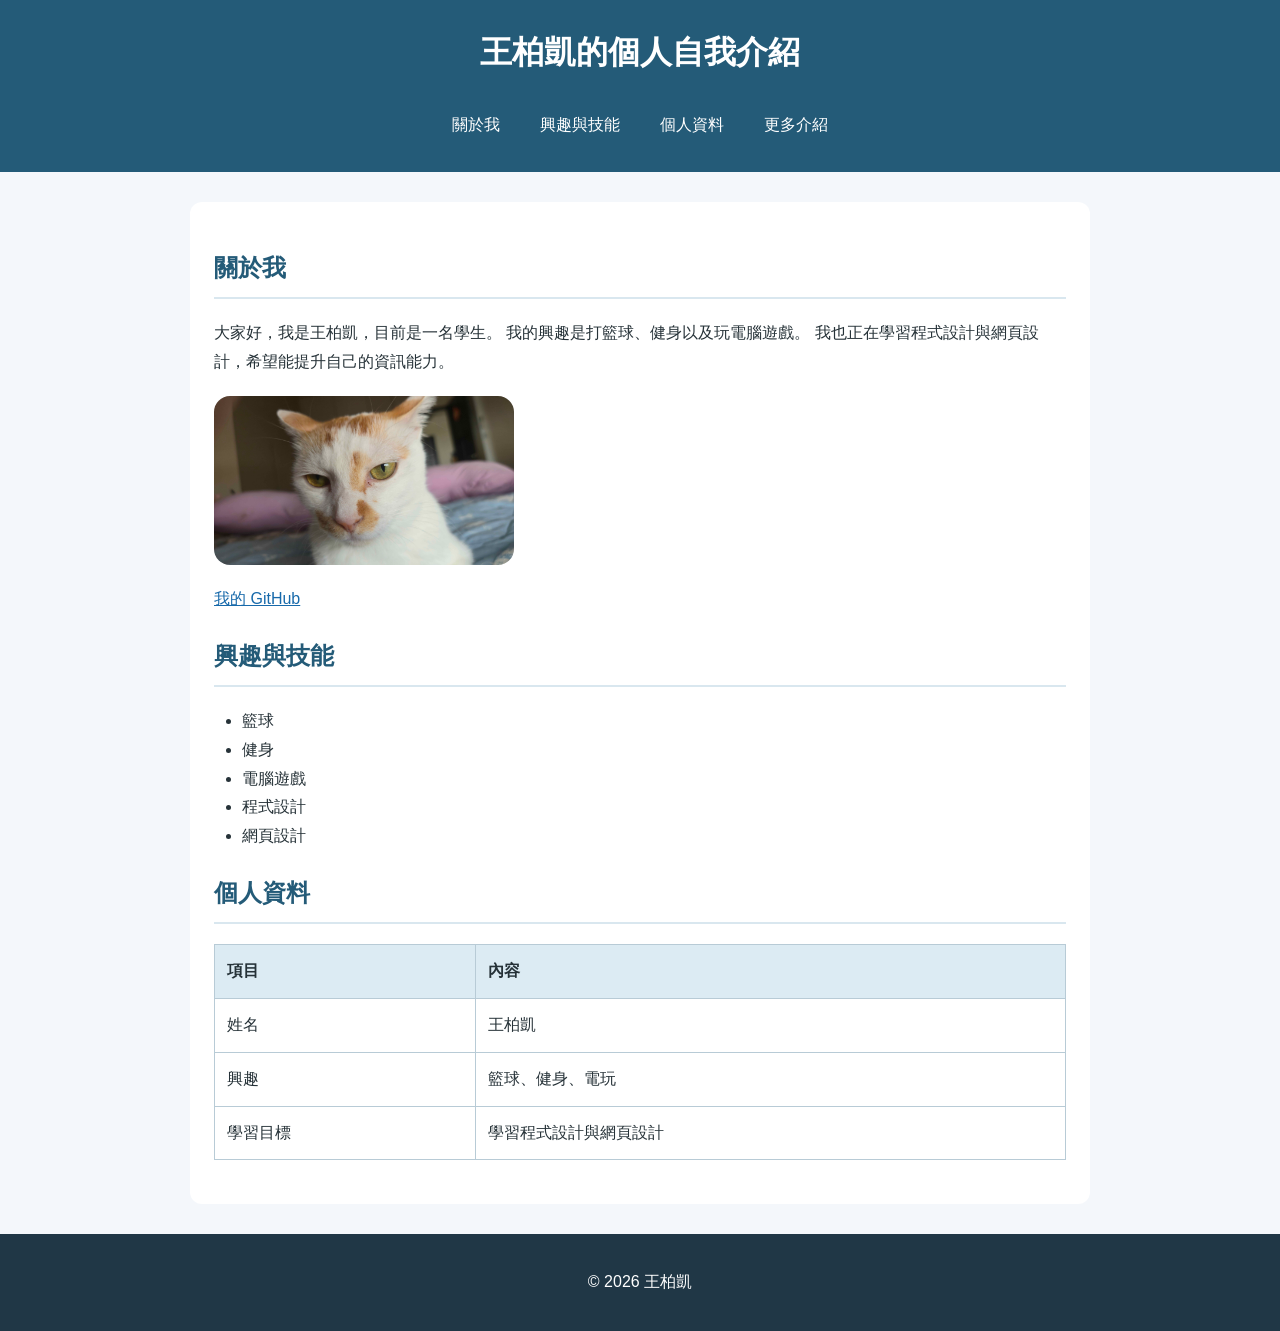
<file: index.html>
<!DOCTYPE html>
<html lang="zh-Hant">
<head>
    <meta charset="UTF-8">
    <meta name="viewport" content="width=device-width, initial-scale=1.0">
    <title>王柏凱的個人介紹</title>
    <link rel="stylesheet" href="style.css">
    
</head>

<body>

<header>
    <h1>王柏凱的個人自我介紹</h1>

    <nav>
        <a href="#about">關於我</a>
        <a href="#skills">興趣與技能</a>
        <a href="#info">個人資料</a>
        <a href="about.html">更多介紹</a>
    </nav>
</header>

<main>

<section id="about">
    <h2>關於我</h2>

    <p>
        大家好，我是王柏凱，目前是一名學生。
        我的興趣是打籃球、健身以及玩電腦遊戲。
        我也正在學習程式設計與網頁設計，希望能提升自己的資訊能力。
    </p>

    <img src="me.jpg" alt="王柏凱的個人照片" width="300">

    <p>
        <a href="https://github.com/" target="_blank">我的 GitHub</a>
    </p>
</section>

<section id="skills">
    <h2>興趣與技能</h2>

    <ul>
        <li>籃球</li>
        <li>健身</li>
        <li>電腦遊戲</li>
        <li>程式設計</li>
        <li>網頁設計</li>
    </ul>
</section>

<section id="info">
    <h2>個人資料</h2>

    <table border="1">
        <tr>
            <th>項目</th>
            <th>內容</th>
        </tr>
        <tr>
            <td>姓名</td>
            <td>王柏凱</td>
        </tr>
        <tr>
            <td>興趣</td>
            <td>籃球、健身、電玩</td>
        </tr>
        <tr>
            <td>學習目標</td>
            <td>學習程式設計與網頁設計</td>
        </tr>
    </table>
</section>

</main>

<footer>
    <p>© 2026 王柏凱</p>
</footer>

</body>
</html>
</file>
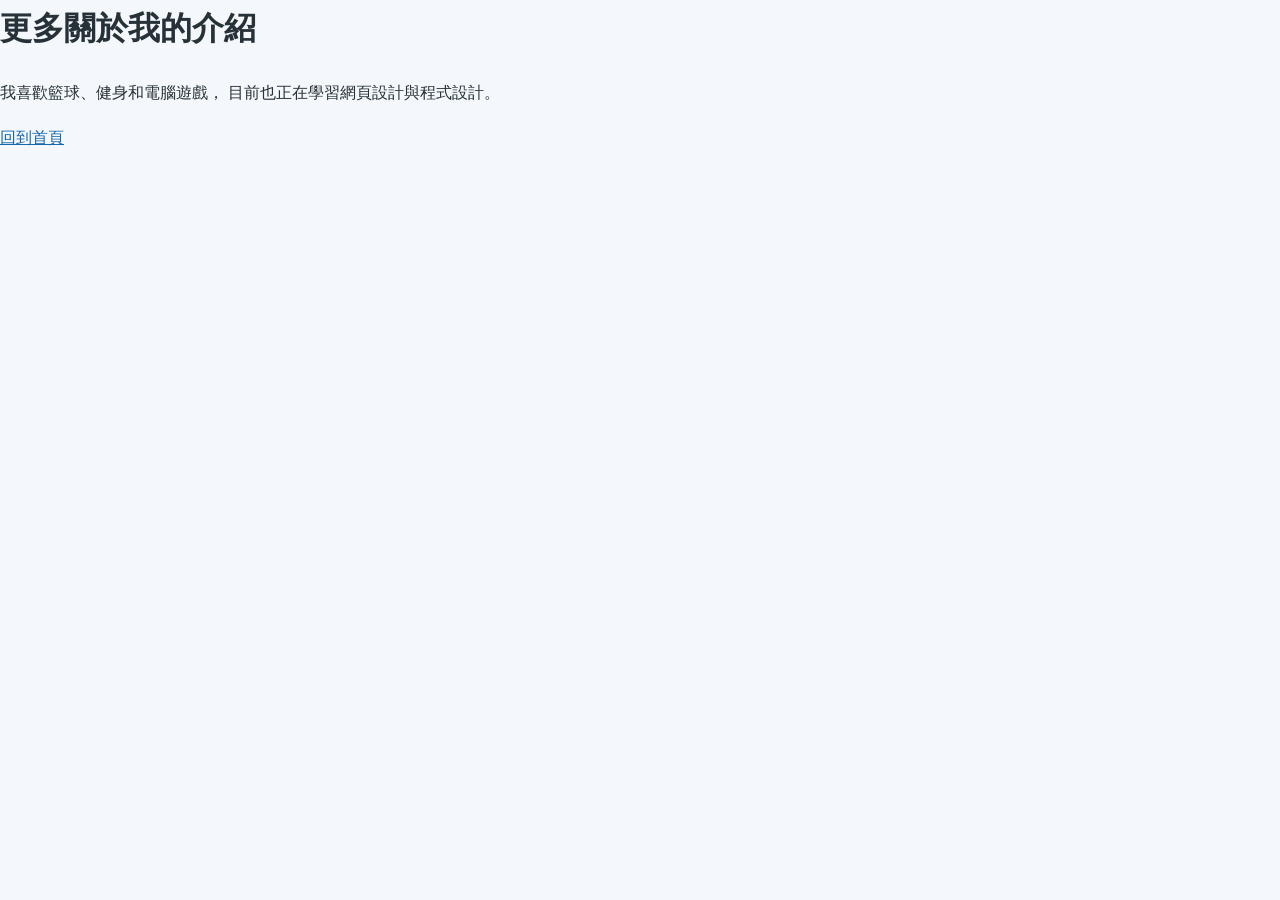
<file: about.html>
<!DOCTYPE html>
<html lang="zh-Hant">

<head>
    <meta charset="UTF-8">
    <title>更多介紹</title>
    <link rel="stylesheet" href="style.css">
</head>

<body>

<h1>更多關於我的介紹</h1>

<p>
    我喜歡籃球、健身和電腦遊戲，
    目前也正在學習網頁設計與程式設計。
</p>

<a href="index.html">回到首頁</a>

</body>

</html>
</file>
<file: style.css>
/* 全部網頁共用的基本設定 */
* {
    box-sizing: border-box;
}

body {
    margin: 0;
    font-family: Arial, "Microsoft JhengHei", sans-serif;
    line-height: 1.8;
    color: #263238;
    background-color: #f4f7fb;
}

/* 頁首 */
header {
    background-color: #245b78;
    color: white;
    padding: 24px 20px;
    text-align: center;
}

/* 導覽列：使用 Flexbox */
nav {
    display: flex;
    justify-content: center;
    align-items: center;
    flex-wrap: wrap;
    gap: 12px;
    margin-top: 16px;
}

nav a {
    color: white;
    text-decoration: none;
    padding: 8px 14px;
    border-radius: 8px;
}

nav a:hover {
    background-color: #397d9f;
}

/* 主要內容 */
main {
    max-width: 900px;
    margin: 30px auto;
    padding: 24px;
    background-color: white;
    border-radius: 12px;
}

/* 標題 */
h1 {
    margin-top: 0;
    font-size: 32px;
}

h2 {
    color: #245b78;
    border-bottom: 2px solid #d9e7ef;
    padding-bottom: 8px;
}

/* 段落 */
p {
    font-size: 16px;
}

/* 一般連結 */
a {
    color: #1769aa;
}

main a:hover {
    color: #d35400;
}

/* 圖片 */
img {
    display: block;
    width: 100%;
    max-width: 300px;
    height: auto;
    border-radius: 16px;
    margin: 20px 0;
}

/* 興趣清單 */
ul {
    padding-left: 28px;
}

/* 表格 */
table {
    width: 100%;
    border-collapse: collapse;
    margin: 20px 0;
}

th,
td {
    border: 1px solid #b8cbd6;
    padding: 12px;
    text-align: left;
}

th {
    background-color: #dcebf3;
}

/* 頁尾 */
footer {
    background-color: #203746;
    color: white;
    text-align: center;
    padding: 18px;
}

/* 手機版：螢幕寬度 600px 以下 */
@media (max-width: 600px) {
    header {
        padding: 18px 12px;
    }

    h1 {
        font-size: 25px;
    }

    nav {
        flex-direction: column;
        gap: 6px;
    }

    nav a {
        display: block;
        width: 100%;
    }

    main {
        margin: 12px;
        padding: 16px;
    }

    img {
        max-width: 100%;
    }

    th,
    td {
        padding: 8px;
        font-size: 14px;
    }
}
</file>
